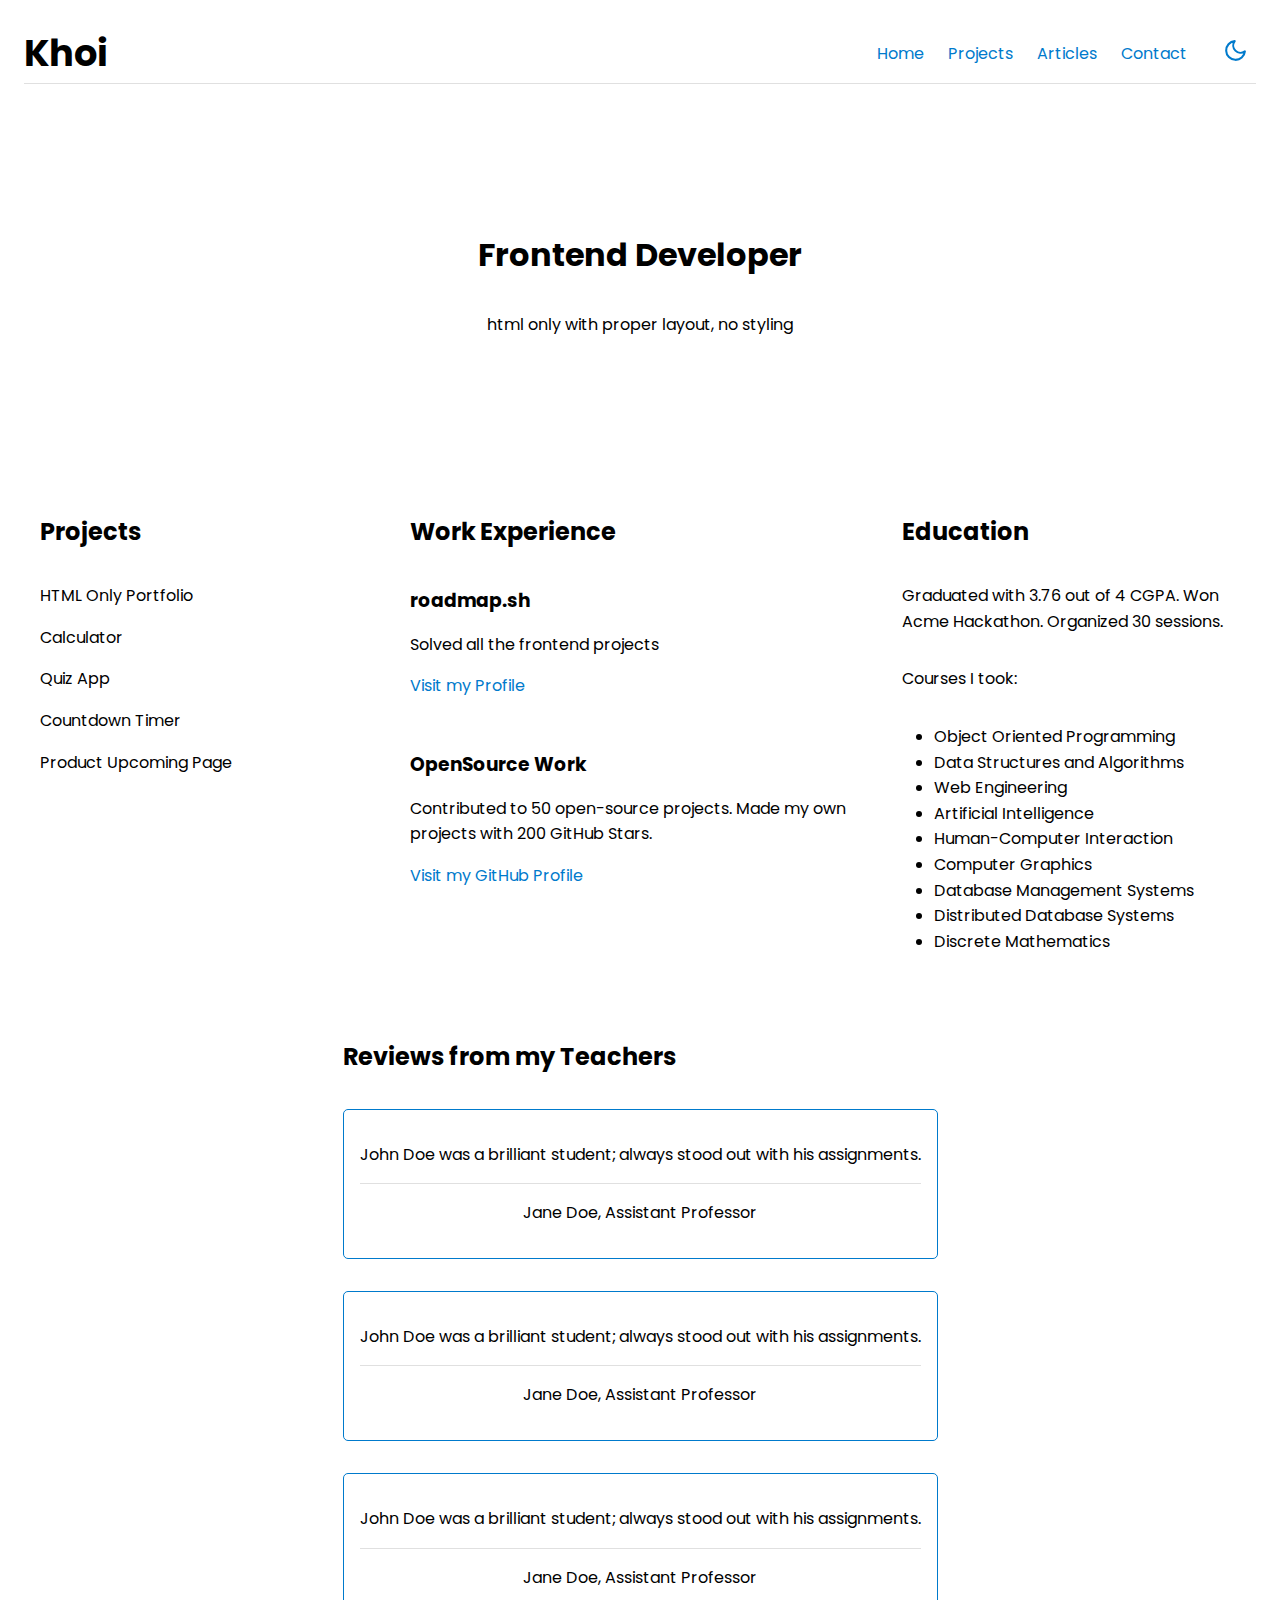
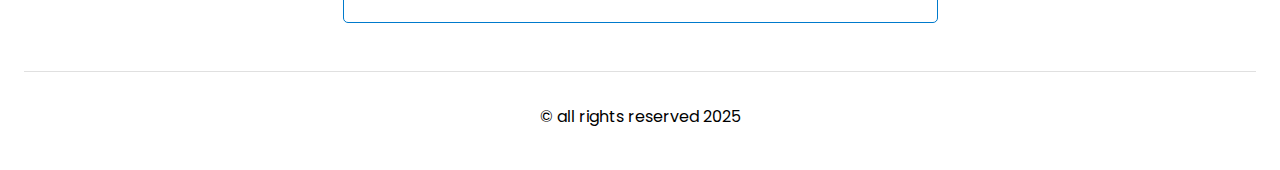
<file: index.html>
<!DOCTYPE html>
<html lang="en">
<head>
    <meta charset="UTF-8">
    <meta name="viewport" content="width=device-width, initial-scale=1.0">
    <title>Lab 03 - Exercise 4</title>
    <link rel="stylesheet" href="styles.css">

    <!-- Embed Fonts -->
    <link rel="preconnect" href="https://fonts.googleapis.com">
    <link rel="preconnect" href="https://fonts.gstatic.com" crossorigin>
    <link href="https://fonts.googleapis.com/css2?family=Poppins:ital,wght@0,100;0,200;0,300;0,400;0,500;0,600;0,700;0,800;0,900;1,100;1,200;1,300;1,400;1,500;1,600;1,700;1,800;1,900&display=swap" rel="stylesheet">
</head>
<body>
    <header>
        <span class="logo">
          Khoi
        </span>

        <nav>
            <ul>
                <li><a href="#">Home</a></li>
                <li><a href="#">Projects</a></li>
                <li><a href="#">Articles</a></li>
                <li><a href="contact.html">Contact</a></li>
            </ul>
        </nav>
        <button class="toggle-theme" onclick="toggleTheme()">
            <svg id="sun_icon" xmlns="http://www.w3.org/2000/svg" viewBox="0 0 24 24" fill="none" stroke="currentColor" stroke-width="2"
              stroke-linecap="round" stroke-linejoin="round" class="feather feather-moon">
              <path d="M21 12.79A9 9 0 1 1 11.21 3 7 7 0 0 0 21 12.79z"></path>
            </svg>
    
            <svg id='moon_icon' style="display: none;" xmlns=" http://www.w3.org/2000/svg" viewBox="0 0 24 24" fill="none" stroke="currentColor"
              stroke-width="2" stroke-linecap="round" stroke-linejoin="round" class="feather feather-sun">
              <circle cx="12" cy="12" r="5"></circle>
              <line x1="12" y1="1" x2="12" y2="3"></line>
              <line x1="12" y1="21" x2="12" y2="23"></line>
              <line x1="4.22" y1="4.22" x2="5.64" y2="5.64"></line>
              <line x1="18.36" y1="18.36" x2="19.78" y2="19.78"></line>
              <line x1="1" y1="12" x2="3" y2="12"></line>
              <line x1="21" y1="12" x2="23" y2="12"></line>
              <line x1="4.22" y1="19.78" x2="5.64" y2="18.36"></line>
              <line x1="18.36" y1="5.64" x2="19.78" y2="4.22"></line>
            </svg>
    
        </button>
      </header>
    <main>
        <section class="hero">
            <h1>Frontend Developer</h1>
            <p>html only with proper layout, no styling</p>
        </section>

        <div class="flex-wrapper">
            <section class="projects">
                <h2>Projects</h2>
                <ul>
                    <li>HTML Only Portfolio</li>
                    <li>Calculator</li>
                    <li>Quiz App</li>
                    <li>Countdown Timer</li>
                    <li>Product Upcoming Page</li>
                </ul>
            </section>
    
            <section class="work-experience">
                <h2>Work Experience</h2>
                <article>
                    <h3>roadmap.sh</h3>
                    <p>Solved all the frontend projects</p>
                    <a href="#">Visit my Profile</a>
                </article>
                <article>
                    <h3>OpenSource Work</h3>
                    <p>Contributed to 50 open-source projects. Made my own projects with 200 GitHub Stars.</p>
                    <a href="#">Visit my GitHub Profile</a>
                </article>
            </section>
    
            <section class="education">
                <h2>Education</h2>
                <p>Graduated with 3.76 out of 4 CGPA. Won Acme Hackathon. Organized 30 sessions.</p>
                <p>Courses I took:</p>
                <ul>
                    <li>Object Oriented Programming</li>
                    <li>Data Structures and Algorithms</li>
                    <li>Web Engineering</li>
                    <li>Artificial Intelligence</li>
                    <li>Human-Computer Interaction</li>
                    <li>Computer Graphics</li>
                    <li>Database Management Systems</li>
                    <li>Distributed Database Systems</li>
                    <li>Discrete Mathematics</li>
                </ul>
            </section>
        </div>
    
        <aside class="reviews">
            <h2>Reviews from my Teachers</h2>
            <div class="feedback-wrapper">
                <blockquote>
                    <p>John Doe was a brilliant student; always stood out with his assignments.</p>
                    <footer>Jane Doe, Assistant Professor</footer>
                </blockquote>
                <blockquote>
                    <p>John Doe was a brilliant student; always stood out with his assignments.</p>
                    <footer>Jane Doe, Assistant Professor</footer>
                </blockquote>
                <blockquote>
                    <p>John Doe was a brilliant student; always stood out with his assignments.</p>
                    <footer>Jane Doe, Assistant Professor</footer>
                </blockquote>
            </div>
          </aside>
        </main>
    
        <footer>
          <p>&copy; all rights reserved 2025</p>
        </footer>
    </main>
    <script src="./script.js"></script>
</body>
</html>
</file>
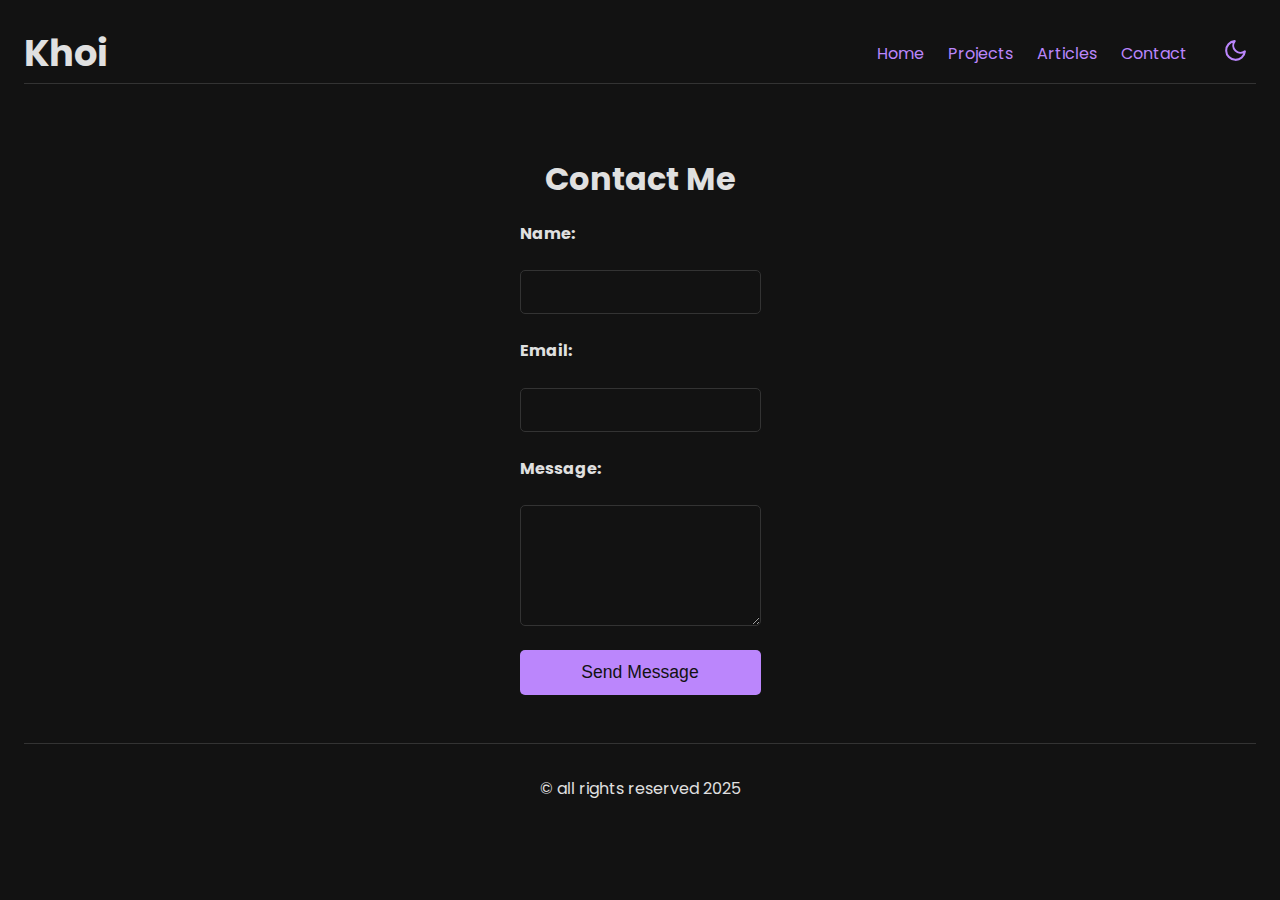
<file: contact.html>
<!DOCTYPE html>
<html lang="en">
  <head>
    <meta charset="UTF-8">
    <meta name="viewport" content="width=device-width, initial-scale=1.0">
    <title>Lab 03 - Exercise 4</title>
    
    <link rel="preconnect" href="https://fonts.googleapis.com">
    <link rel="preconnect" href="https://fonts.gstatic.com" crossorigin>
    <link href="https://fonts.googleapis.com/css2?family=Poppins:ital,wght@0,100;0,200;0,300;0,400;0,500;0,600;0,700;0,800;0,900;1,100;1,200;1,300;1,400;1,500;1,600;1,700;1,800;1,900&display=swap" rel="stylesheet">
    <link rel="stylesheet" href="styles.css">
</head>
<body>
    <header>
        <span class="logo">
            Khoi
        </span>
    <nav>
        <ul>
          <li><a href="index.html">Home</a></li>
          <li><a href="#">Projects</a></li>
          <li><a href="#">Articles</a></li>
          <li><a href="#">Contact</a></li>
        </ul>
    </nav>
    <button class="toggle-theme" onclick="toggleTheme()">
        <svg id="sun_icon" xmlns="http://www.w3.org/2000/svg" viewBox="0 0 24 24" fill="none" stroke="currentColor" stroke-width="2"
          stroke-linecap="round" stroke-linejoin="round" class="feather feather-moon">
          <path d="M21 12.79A9 9 0 1 1 11.21 3 7 7 0 0 0 21 12.79z"></path>
        </svg>

        <svg id='moon_icon' style="display: none;" xmlns=" http://www.w3.org/2000/svg" viewBox="0 0 24 24" fill="none" stroke="currentColor"
          stroke-width="2" stroke-linecap="round" stroke-linejoin="round" class="feather feather-sun">
          <circle cx="12" cy="12" r="5"></circle>
          <line x1="12" y1="1" x2="12" y2="3"></line>
          <line x1="12" y1="21" x2="12" y2="23"></line>
          <line x1="4.22" y1="4.22" x2="5.64" y2="5.64"></line>
          <line x1="18.36" y1="18.36" x2="19.78" y2="19.78"></line>
          <line x1="1" y1="12" x2="3" y2="12"></line>
          <line x1="21" y1="12" x2="23" y2="12"></line>
          <line x1="4.22" y1="19.78" x2="5.64" y2="18.36"></line>
          <line x1="18.36" y1="5.64" x2="19.78" y2="4.22"></line>
        </svg>

    </button>
    </header>

    <main>
        <section class="contact">
            <h1>Contact Me</h1>
            <form action="submit_form.php" method="POST">
                <label for="name">Name:</label>
                <input type="text" id="name" name="name" required>

                <label for="email">Email:</label>
                <input type="email" id="email" name="email" required>

                <label for="message">Message:</label>
                <textarea id="message" name="message" rows="5" required></textarea>

                <button type="submit">Send Message</button>
            </form>
        </section>
    </main>

    <footer>
      <p>&copy; all rights reserved 2025</p>
    </footer>
    <script src="script.js"></script>
</body>
</html>
</file>
<file: styles.css>
:root {
    --background-color: #fff;
    --text-color: #000;
    --accent-color: #007acc;
    --accent-hover-color: #005bb5;
    --accent-active-color: #003f87;
    --border-color: #e0e0e0;
}
  
[data-theme='dark'] {
    --background-color: #121212;
    --text-color: #e0e0e0;
    --accent-color: #bb86fc;
    --accent-hover-color: #9f63d6;
    --accent-active-color: #7e3eb0;
    --border-color: #333;
}
  
  /* Global Styles */
body {
    font-family: "Poppins", sans-serif;
    background-color: var(--background-color);
    color: var(--text-color);
    line-height: 1.6;
    padding: 0 1rem;
}
  
ul {
    list-style: none;
    padding: 0;
}
  
h1,
h2,
h3 {
    margin-bottom: 1rem;
    font-family: "Poppins", sans-serif;
    text-align: center;
}
  
a {
    color: var(--accent-color);
    text-decoration: none;
}
  
img {
    max-width: 100%;
}
  
svg {
    width: 25px;
}
  
/* Header */
.logo {
    font-size: 2rem;
    font-weight: bold;
    font-family: 'Poppins', sans-serif;
    font-style: normal;
}
  
header {
    display: flex;
    justify-content: space-between;
    align-items: center;
    padding: 1rem 0;
    border-bottom: 1px solid var(--border-color);
}
  
nav ul {
    display: flex;
}
  
nav ul li a {
    padding: 0.25rem 0.5rem;
    margin: 0 0.25rem;
}
  
nav ul li a:hover {
    outline: 1px solid var(--accent-color);
    border-radius: 5px;
}
  
/* Main Content */
main {
    padding: 2rem 0;
    display: flex;
    flex-direction: column;
    align-items: center;
    gap: 2rem;
}
  
.hero {
    text-align: center;
}
  
/* Sections */
.hero,
.projects,
.work-experience,
.education {
    display: flex;
    flex-direction: column;
    width: 100%;
}
  
.projects ul {
    text-align: center;
    padding: 0;
}
  
.projects li {
    margin-bottom: 1rem;
}
  
.work-experience h3 {
    text-align: left;
}
  
.work-experience article {
    margin-bottom: 2rem;
}
  
.education ul {
    list-style-type: disc;
    padding-left: 2rem;
}
  
.feedback-wrapper {
    display: flex;
    flex-direction: column;
    align-items: center;
}
  
blockquote {
    border: 1px solid var(--accent-color);
    padding: 1rem;
    border-radius: 5px;
    margin: 1rem 0;
}
  
/* Footer */
footer {
    text-align: center;
    padding: 1rem;
    border-top: 1px solid var(--border-color);
}
  
  /* Dark Mode Toggle Button */
.toggle-theme {
    cursor: pointer;
    padding: 0.5rem;
    border: none;
    background-color: transparent;
    color: var(--accent-color);
}

/* Contact */
form {
    display: flex;
    flex-direction: column;
    gap: 1.5rem;
}
  
label {
    font-weight: bold;
    font-size: 1rem;
    color: var(--text-color);
}
  
input,
textarea {
    padding: 0.75rem;
    border: 1px solid var(--border-color);
    border-radius: 5px;
    font-size: 1rem;
    background-color: var(--background-color);
    color: var(--text-color);
}
  
input:focus,
textarea:focus {
    outline: none;
    border-color: var(--accent-color);
    box-shadow: 0 0 0 2px var(--accent-color);
}
  
button {
    padding: 0.75rem 1.5rem;
    background-color: var(--accent-color);
    color: var(--background-color);
    border: none;
    border-radius: 5px;
    cursor: pointer;
    font-size: 1.1rem;
    transition: background-color 0.3s ease;
}
  
button:hover {
    background-color: var(--accent-hover-color);
}
  
button:active {
    background-color: var(--accent-active-color);
}
  
  
  /* Media query for desktop styles */
@media (min-width: 768px) {
    .flex-wrapper {
      display: grid;
      grid-template-columns: repeat(10, 1fr);
      grid-template-rows: 1fr;
    }
    .projects {
      grid-area: 1 / 1 / 2 / 4;
    }
  
    .work-experience {
      grid-area: 1 / 4 / 2 / 8;
    }
  
    .education {
      grid-area: 1 / 8 / 2 / 11;
    }
  
    .projects,
    .work-experience,
    .education {
      width: unset;
    }
  
    .logo {
      flex-grow: 1;
    }
  
    nav {
      margin: 0 1rem;
    }
  
    section {
      padding: 1rem;
    }
  
    .hero {
      height: 33vh;
      justify-content: center;
    }
  
    h2,
    .projects ul {
      text-align: left;
    }
  
    .logo {
      font-size: 2.3rem;
    }
  
    header {
      padding-bottom: 0;
    }
}
</file>
